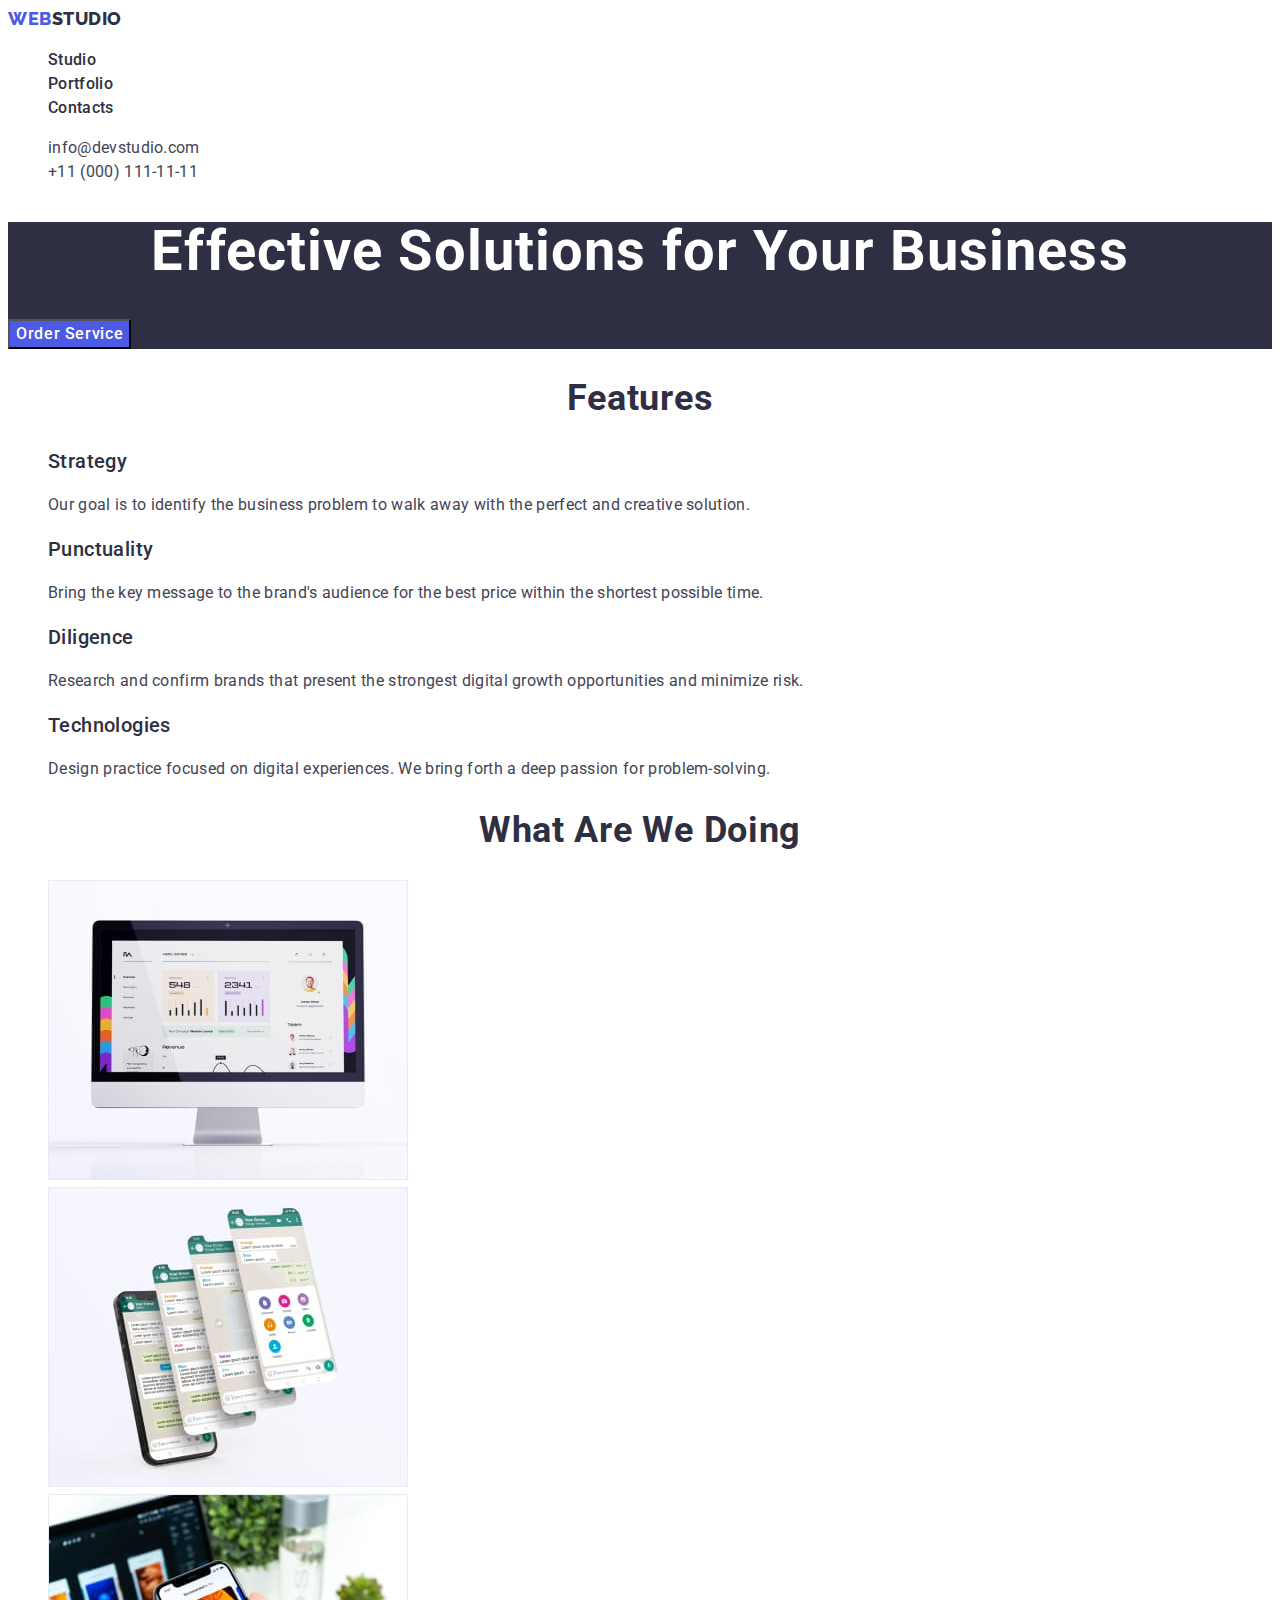
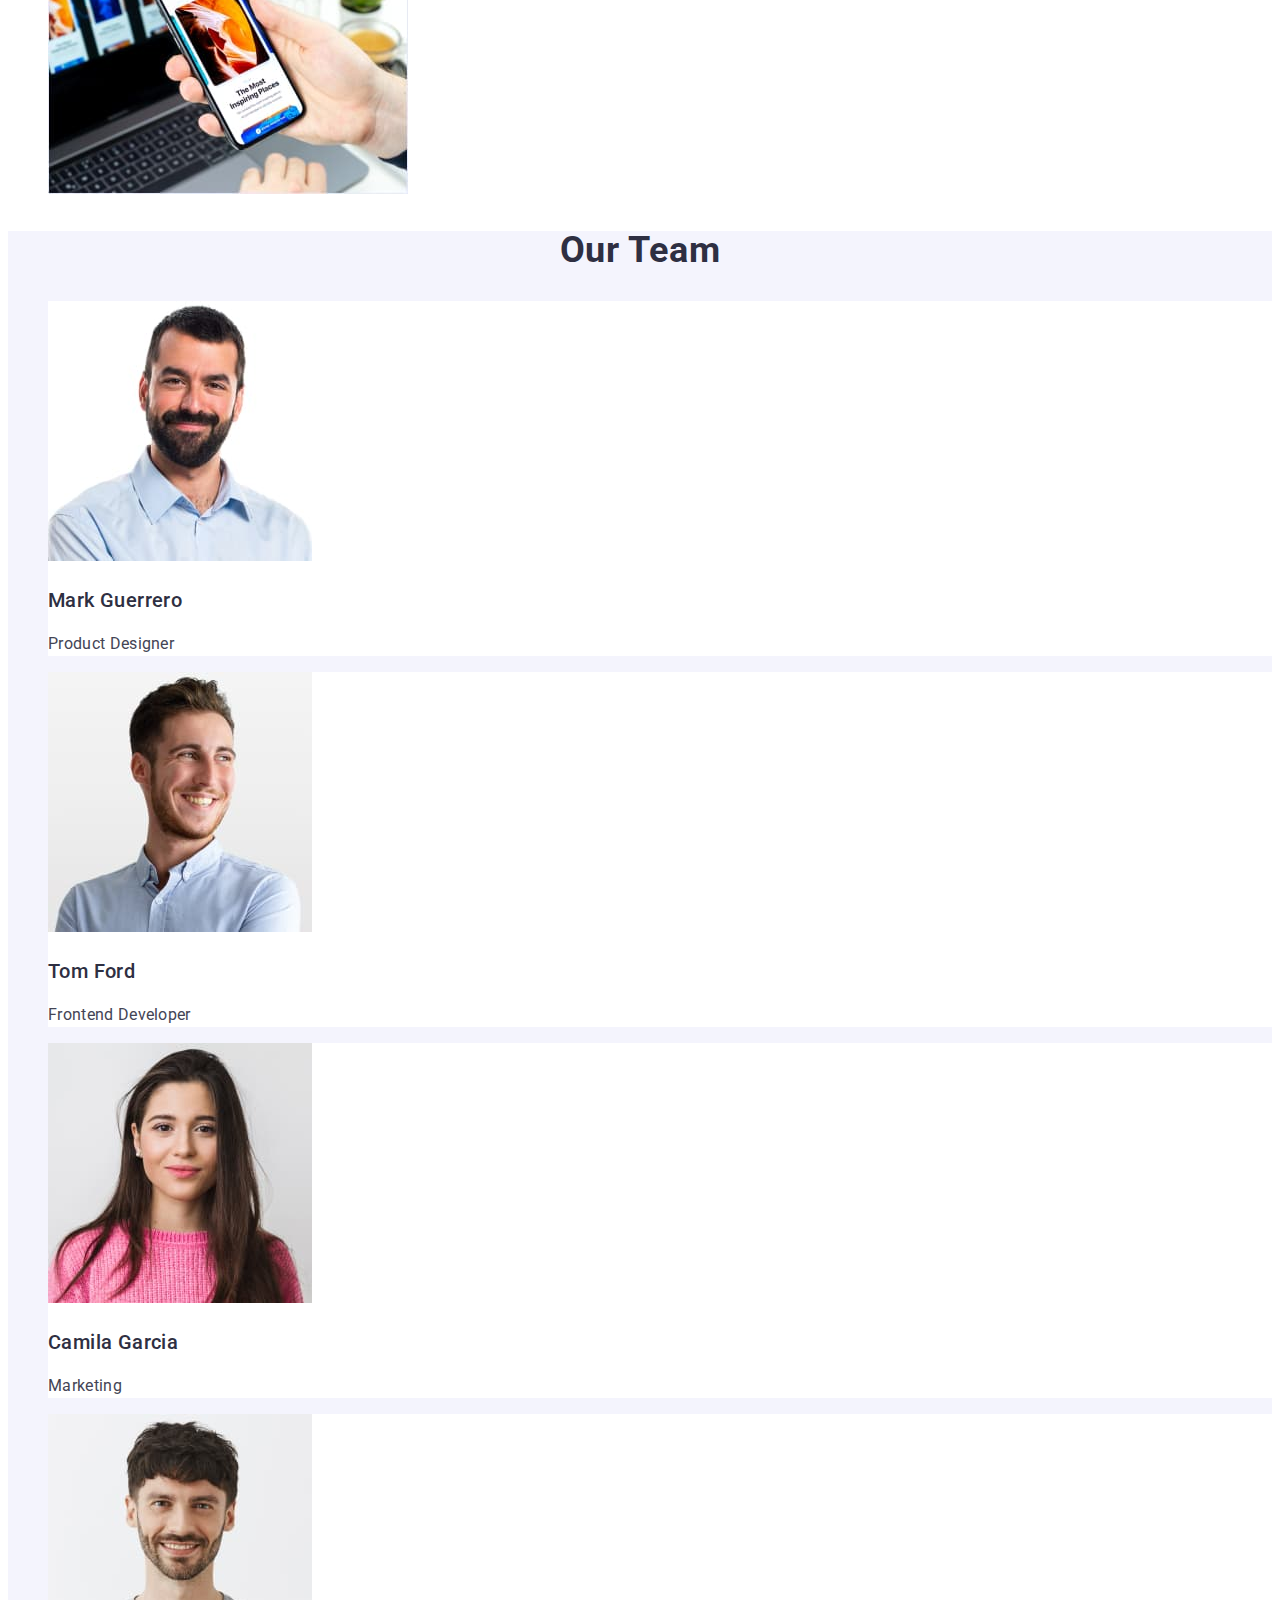
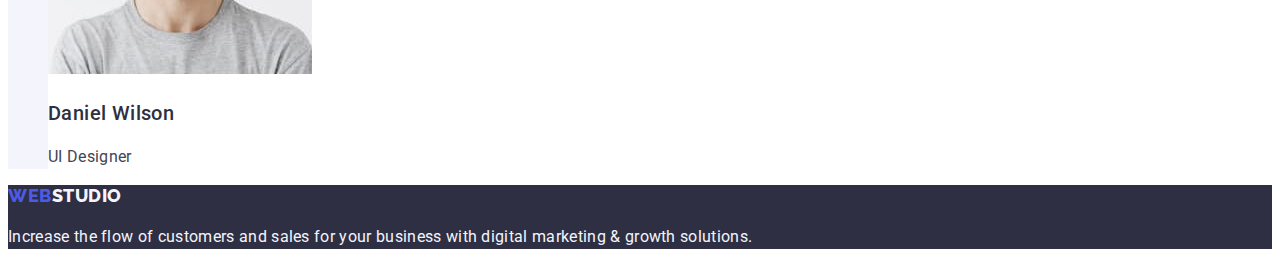
<file: index.html>
<!DOCTYPE html>
<html lang="en">
  <head>
    <meta charset="UTF-8" />
    <meta name="viewport" content="width=device-width, initial-scale=1.0" />
    <title>WEB Studio</title>
    <link rel="preconnect" href="https://fonts.googleapis.com" />
    <link rel="preconnect" href="https://fonts.gstatic.com" crossorigin />
    <link
      href="https://fonts.googleapis.com/css2?family=Raleway:wght@800&family=Roboto:wght@400;500;700&display=swap"
      rel="stylesheet"
    />
    <link rel="stylesheet" href="./css/styles.css" />
  </head>
  <body>
    <header>
      <nav class="navigation">
        <a href="./index.html" class="logo link">
          Web<span class="accent">Studio</span>
        </a>
        <ul class="nav-list list">
          <li>
            <a href="./index.html" class="nav-link link">Studio</a>
          </li>
          <li>
            <a href="./portfolio.html" class="nav-link link">Portfolio</a>
          </li>
          <li>
            <a href="" class="nav-link link">Contacts</a>
          </li>
        </ul>
      </nav>
      <address class="address">
        <ul class="address-list list">
          <li>
            <a href="mailto:info@devstudio.com" class="address-link link">
              info@devstudio.com
            </a>
          </li>
          <li>
            <a href="tel:+110001111111" class="address-link link"
              >+11 (000) 111-11-11</a
            >
          </li>
        </ul>
      </address>
    </header>
    <main>
      <section class="hero">
        <h1 class="hero-title">Effective Solutions for Your Business</h1>
        <button type="button" class="btn">Order Service</button>
      </section>

      <section>
        <h2 class="section-title">Features</h2>
        <ul class="list">
          <li>
            <h3 class="subtitle">Strategy</h3>
            <p class="text">
              Our goal is to identify the business problem to walk away with the
              perfect and creative solution.
            </p>
          </li>
          <li>
            <h3 class="subtitle">Punctuality</h3>
            <p class="text">
              Bring the key message to the brand's audience for the best price
              within the shortest possible time.
            </p>
          </li>
          <li>
            <h3 class="subtitle">Diligence</h3>
            <p class="text">
              Research and confirm brands that present the strongest digital
              growth opportunities and minimize risk.
            </p>
          </li>
          <li>
            <h3 class="subtitle">Technologies</h3>
            <p class="text">
              Design practice focused on digital experiences. We bring forth a
              deep passion for problem-solving.
            </p>
          </li>
        </ul>
      </section>

      <section class="wokr">
        <h2 class="section-title">What are we doing</h2>
        <ul class="list">
          <li>
            <img src="./images/img1.jpg" alt="PC" width="360" />
          </li>
          <li>
            <img src="./images/img2.jpg" alt="Mobile" width="360" />
          </li>
          <li>
            <img src="./images/img3.jpg" alt="Phone" width="360" />
          </li>
        </ul>
      </section>

      <section class="team">
        <h2 class="section-title">Our Team</h2>
        <ul class="list">
          <li class="team-item">
            <img src="./images/photo1.jpg" alt="Mark Guerrero" width="264" />
            <h3 class="subtitle">Mark Guerrero</h3>
            <p class="text">Product Designer</p>
          </li>
          <li class="team-item">
            <img src="./images/photo2.jpg" alt="Tom Ford" width="264" />
            <h3 class="subtitle">Tom Ford</h3>
            <p class="text">Frontend Developer</p>
          </li>
          <li class="team-item">
            <img src="./images/photo3.jpg" alt="Camila Garcia" width="264" />
            <h3 class="subtitle">Camila Garcia</h3>
            <p class="text">Marketing</p>
          </li>
          <li class="team-item">
            <img src="./images/photo4.jpg" alt="Daniel Wilson" width="264" />
            <h3 class="subtitle">Daniel Wilson</h3>
            <p class="text">UI Designer</p>
          </li>
        </ul>
      </section>
    </main>
    <footer class="footer">
      <a href="./index.html" class="logo link">
        Web<span class="footer-logo">Studio</span>
      </a>
      <p class="footer-text">
        Increase the flow of customers and sales for your business with digital
        marketing & growth solutions.
      </p>
    </footer>
  </body>
</html>
</file>
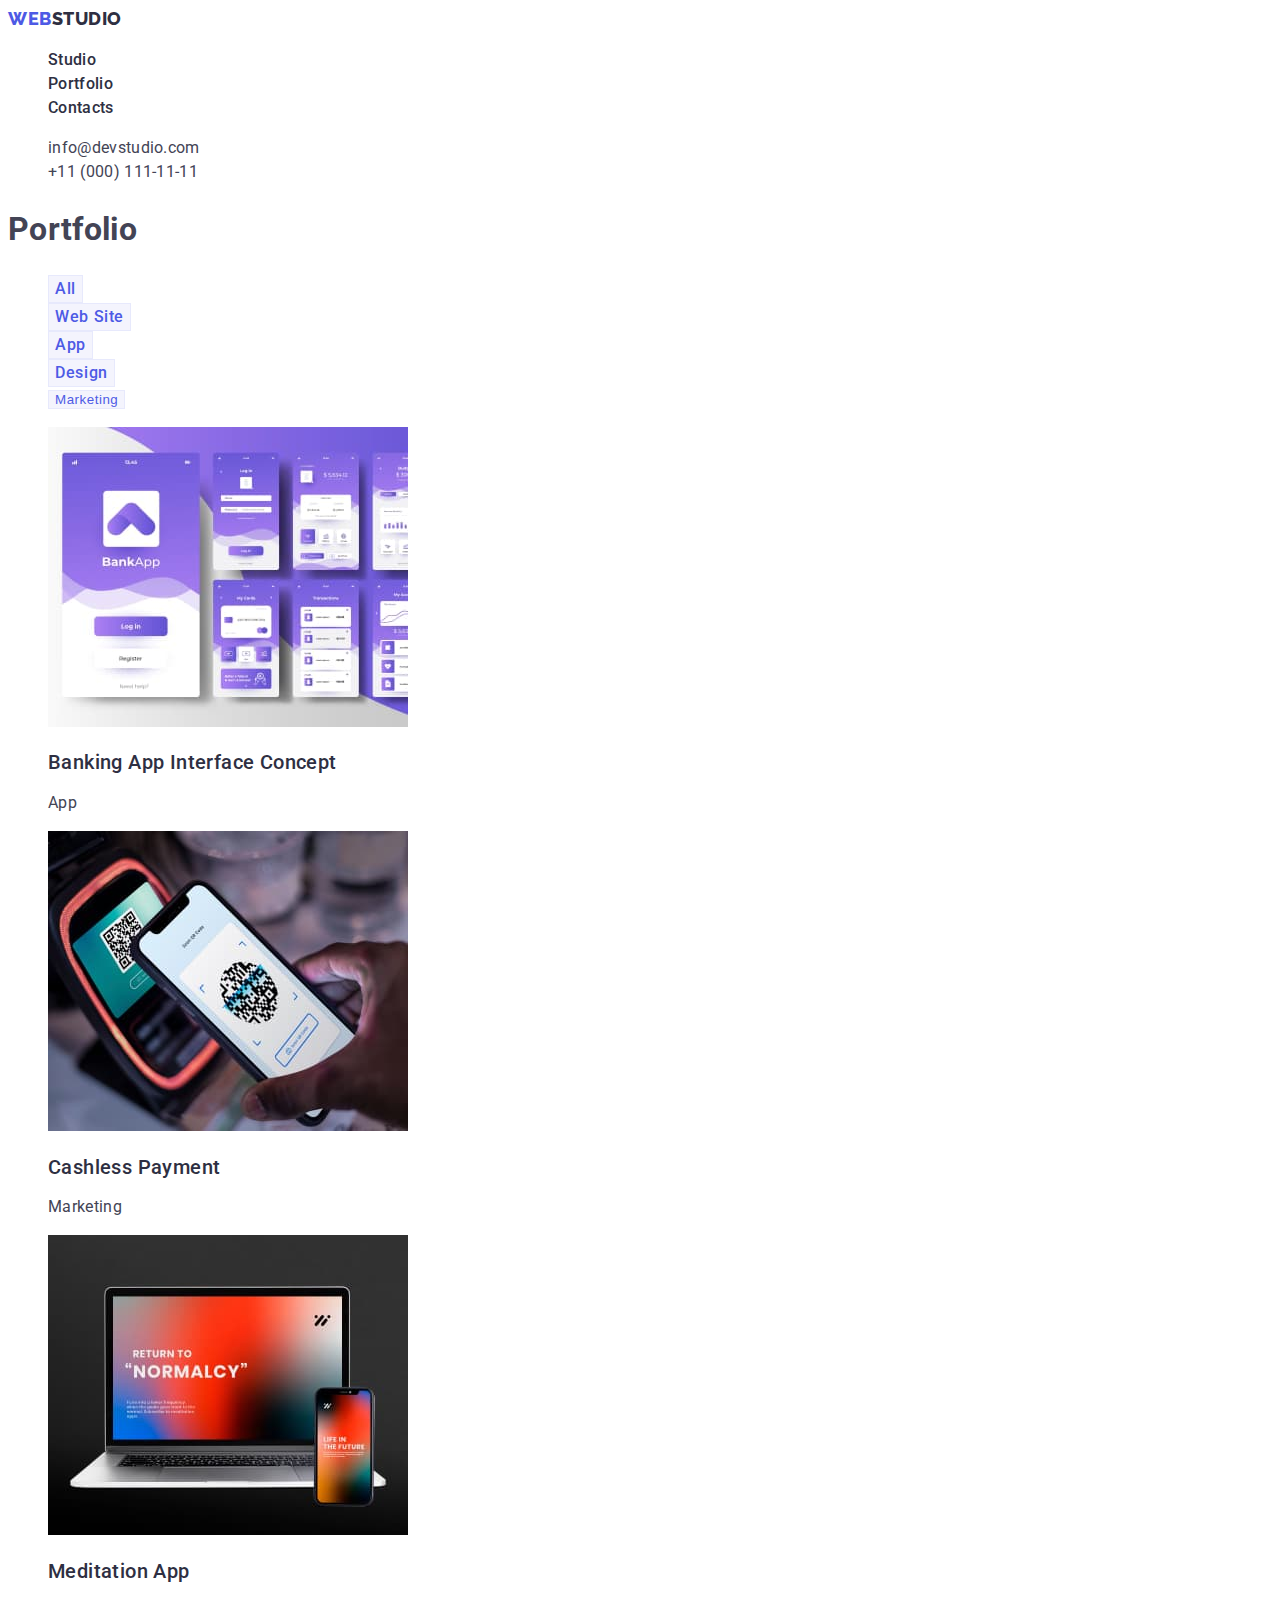
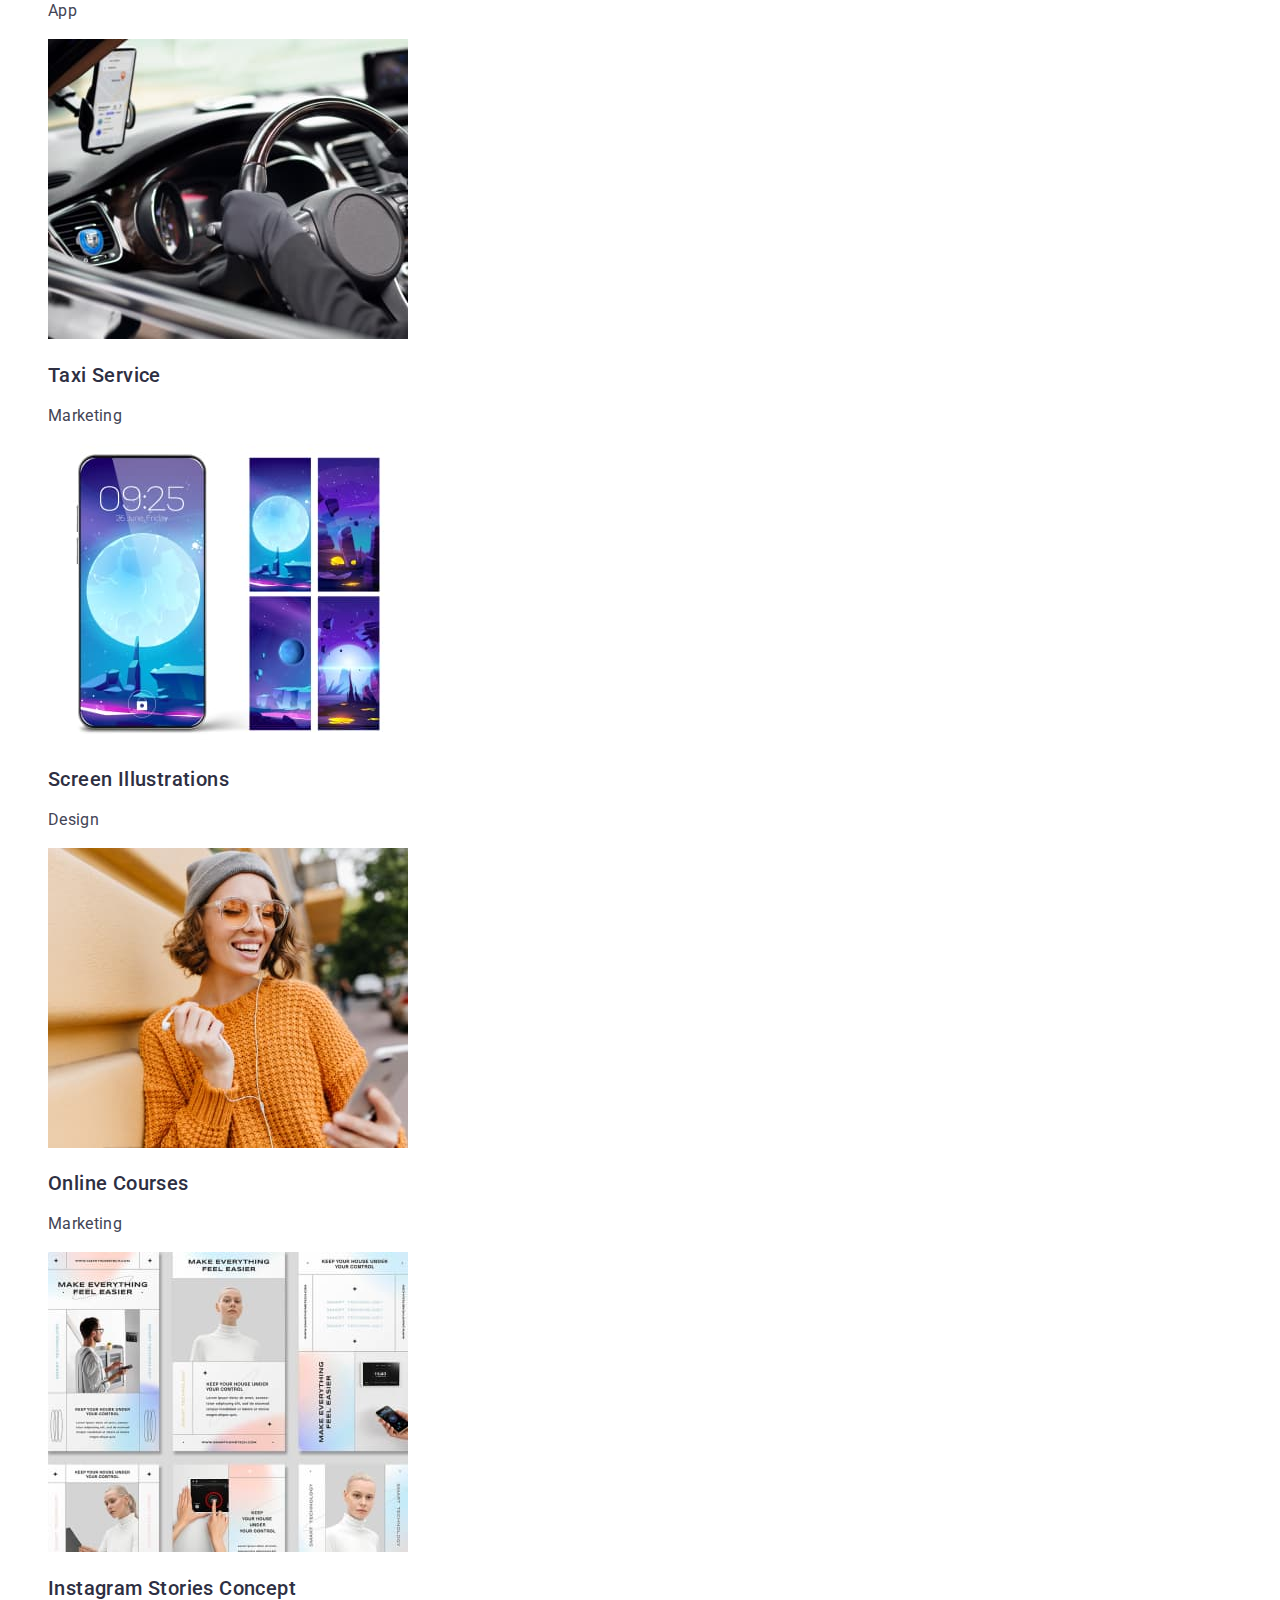
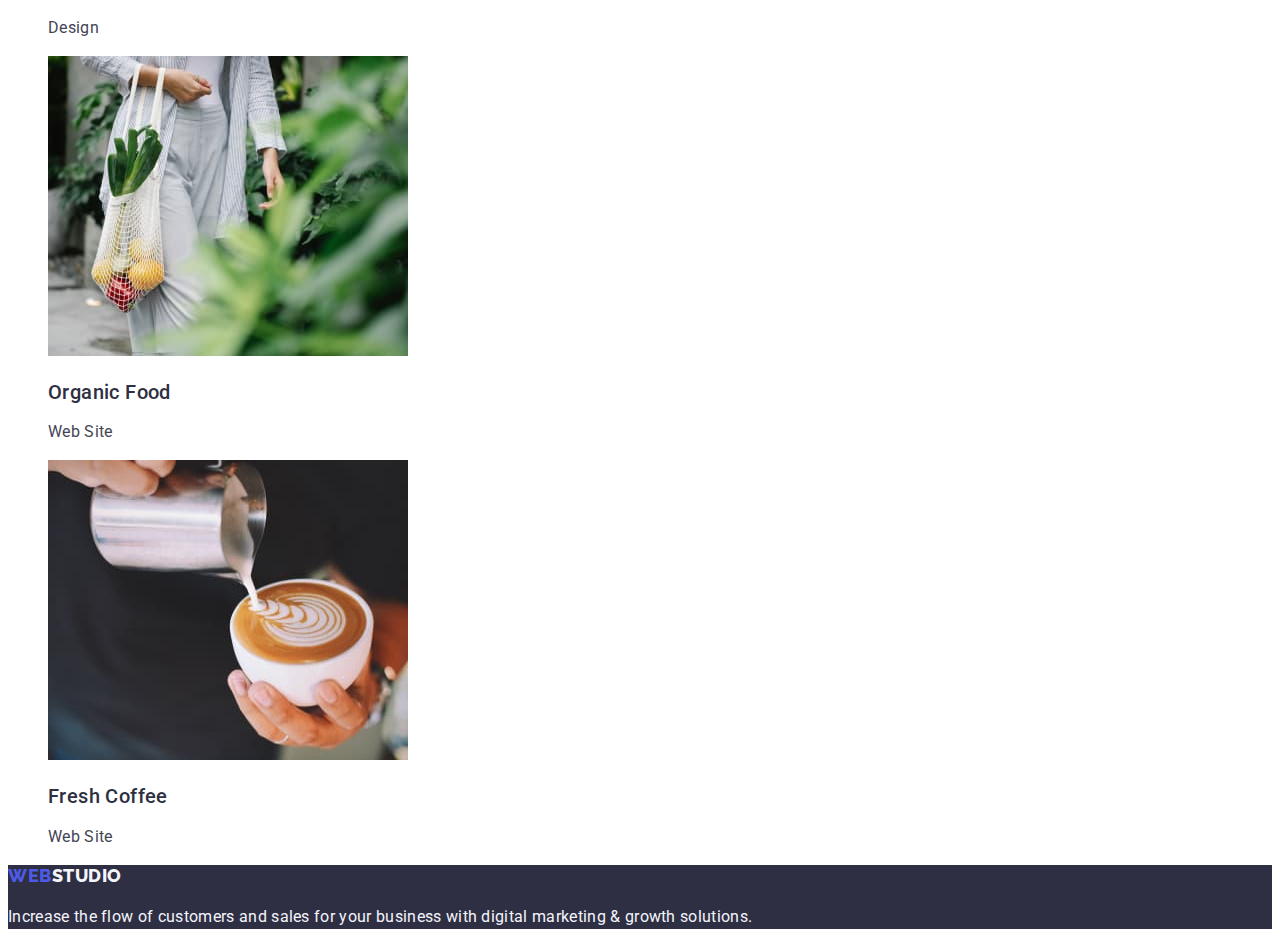
<file: portfolio.html>
<!DOCTYPE html>
<html lang="en">
  <head>
    <meta charset="UTF-8" />
    <meta name="viewport" content="width=device-width, initial-scale=1.0" />
    <title>WEB Studio</title>
    <link rel="preconnect" href="https://fonts.googleapis.com" />
    <link rel="preconnect" href="https://fonts.gstatic.com" crossorigin />
    <link
      href="https://fonts.googleapis.com/css2?family=Raleway:wght@800&family=Roboto:wght@400;500;700&display=swap"
      rel="stylesheet"
    />
    <link rel="stylesheet" href="./css/styles.css" />
  </head>
  <body>
    <header>
      <nav class="navigation">
        <a href="./index.html" class="logo link">
          Web<span class="accent">Studio</span>
        </a>
        <ul class="nav-list list">
          <li>
            <a href="./index.html" class="nav-link link">Studio</a>
          </li>
          <li>
            <a href="./portfolio.html" class="nav-link link">Portfolio</a>
          </li>
          <li>
            <a href="" class="nav-link link">Contacts</a>
          </li>
        </ul>
      </nav>
      <address class="address">
        <ul class="address-list list">
          <li>
            <a href="mailto:info@devstudio.com" class="address-link link"
              >info@devstudio.com</a
            >
          </li>
          <li>
            <a href="tel:+110001111111" class="address-link link"
              >+11 (000) 111-11-11</a
            >
          </li>
        </ul>
      </address>
    </header>
    <main>
      <section class="portfolio">
        <h1>Portfolio</h1>
        <ul class="filter list">
          <li><button type="button" class="portfolio-btn btn">All</button></li>
          <li>
            <button type="button" class="portfolio-btn btn">Web Site</button>
          </li>
          <li><button type="button" class="portfolio-btn btn">App</button></li>
          <li>
            <button type="button" class="portfolio-btn btn">Design</button>
          </li>
          <li>
            <button type="button" class="portfolio-btn">Marketing</button>
          </li>
        </ul>
        <ul class="list">
          <li>
            <a href="" class="link">
              <img
                src="./images/portfolio/app.jpg"
                alt="Banking App Interface Concept"
                width="360"
                height="300"
              />
              <h2 class="subtitle">Banking App Interface Concept</h2>
              <p class="text">App</p>
            </a>
          </li>
          <li>
            <a href="" class="link">
              <img
                src="./images/portfolio/cashless_payment.jpg"
                alt="Cashless Payment"
                width="360"
                height="300"
              />
              <h2 class="subtitle">Cashless Payment</h2>
              <p class="text">Marketing</p>
            </a>
          </li>
          <li>
            <a href="" class="link"
              ><img
                src="./images/portfolio/meditation_app.jpg"
                alt="Meditation App"
                width="360"
                height="300"
              />
              <h2 class="subtitle">Meditation App</h2>
              <p class="text">App</p>
            </a>
          </li>
          <li>
            <a href="" class="link"
              ><img
                src="./images/portfolio/taxi_service.jpg"
                alt="Taxi Service"
                width="360"
                height="300"
              />
              <h2 class="subtitle">Taxi Service</h2>
              <p class="text">Marketing</p>
            </a>
          </li>
          <li>
            <a href="" class="link"
              ><img
                src="./images/portfolio/screen_illustrations.jpg"
                alt="Screen Illustrations"
                width="360"
                height="300"
              />
              <h2 class="subtitle">Screen Illustrations</h2>
              <p class="text">Design</p>
            </a>
          </li>
          <li>
            <a href="" class="link"
              ><img
                src="./images/portfolio/online_courses.jpg"
                alt="Online Courses"
                width="360"
                height="300"
              />
              <h2 class="subtitle">Online Courses</h2>
              <p class="text">Marketing</p>
            </a>
          </li>
          <li>
            <a href="" class="link"
              ><img
                src="./images/portfolio/instagram_stories_concept.jpg"
                alt="Instagram Stories Concept"
                width="360"
                height="300"
              />
              <h2 class="subtitle">Instagram Stories Concept</h2>
              <p class="text">Design</p>
            </a>
          </li>
          <li>
            <a href="" class="link"
              ><img
                src="./images/portfolio/organic_food.jpg"
                alt="Organic Food"
                width="360"
                height="300"
              />
              <h2 class="subtitle">Organic Food</h2>
              <p class="text">Web Site</p>
            </a>
          </li>
          <li>
            <a href="" class="link"
              ><img
                src="./images/portfolio/fresh_coffee.jpg"
                alt="Fresh Coffee"
                width="360"
                height="300"
              />
              <h2 class="subtitle">Fresh Coffee</h2>
              <p class="text">Web Site</p>
            </a>
          </li>
        </ul>
      </section>
    </main>
    <footer class="footer">
      <a href="./index.html" class="logo link"
        >Web<span class="footer-logo">Studio</span></a
      >
      <p class="footer-text">
        Increase the flow of customers and sales for your business with digital
        marketing & growth solutions.
      </p>
    </footer>
  </body>
</html>
</file>
<file: css/styles.css>
/* ============== COMMON STYLES ============== */
:root {
    --iris: #4D5AE5;
    --ocean: #404BBF;
    --white: #FFFFFF;
    --navy-blue: #2E2F42;
    --slate: #434455;
    --cloud: #F4F4FD;
    --cornflower:#E7E9FC;
}

.list {
    list-style-type: none;
}

.link {
    text-decoration: none;
}

button {
    cursor: pointer;
}

body {
    font-family: 'Roboto', sans-serif;
    font-size: 16px;
    font-weight: 400;
    line-height: 1.5;
    letter-spacing: 0.02em;
    color: var(--slate);
    background-color: var(--white);
}

.section-title {
    text-align: center;
    font-size: 36px;
    font-weight: 700;
    line-height: 1.11;
    letter-spacing: 0.02em;
    text-transform: capitalize;
    color: var(--navy-blue);
}
/* ============== COMMON STYLES ============== */

/* ============== HEDER STYLES ============== */
.logo{
    font-family: 'Raleway', sans-serif;
    color: var(--iris);
    font-size: 18px;
    font-weight: 800;
    line-height: 1.17;
    letter-spacing: 0.03em;
    text-transform: uppercase;       
}

.accent {
    color: var(--navy-blue);
}

.nav-link {
    color: var(--navy-blue);
    font-weight: 500;
    font-style: normal;
}

address {
    font-style: normal;
}

.address-link {
    color: var(--slate);
    font-family: Roboto;
    
}

.nav-link:hover,
.nav-link:focus,
.address-link:hover,
.address-link:focus {
    color: var(--ocean);
}
/* ============== HEDER STYLES ============== */

/* ============== HERO STYLES ============== */
.hero{
    background-color: var(--navy-blue);
}

.hero-title {
    text-align: center;
    font-size: 56px;
    font-weight: 700;
    line-height: 1.07;
    letter-spacing: 0.02em;
    color: var(--white);
}

.btn {
   font-family: inherit;
    font-size: 16px;
    font-weight: 500;
    line-height: 1.5;
    letter-spacing: 0.04em;
    color: var(--white);
    background-color: #4D5AE5;
}

.btn:hover,
.btn:focus {
    background-color: var(--ocean);
}

/* ============== HERO STYLES ============== */

/* ============== Features STYLES ============== */

.subtitle {
    color: var(--navy-blue);
    font-size: 20px;
    font-weight: 500;
    line-height: 1.2;
    letter-spacing: 0.02em;
}


/* ============== Features STYLES ============== */


/* ============== Team STYLES ============== */


.team {
    background-color: var(--cloud);
}

.team-item {
    background-color: var(--white);
}

/* ============== Team STYLES ============== */

/* ============== Footer STYLES ============== */

.footer {
    background-color: var(--navy-blue);
}

.footer-logo {
    color: var(--cloud);
}

.footer-text{
color: var(--cloud);
}

/* ============== Footer STYLES ============== */

/* ============== PORTFOLIO STYLES ============== */

.portfolio-btn{
    border: 1px solid var(--cornflower);
    background: var(--cloud);
    text-align: center;
    font-weight: 500;
    letter-spacing: 0.04em;
    color: var(--iris);
}

.portfolio-btn:hover,
.portfolio-btn:focus {
    background: var(--ocean);
    color: var(--white);
}

.text{
    color: var(--slate);
}
/* ============== PORTFOLIO STYLES ============== */
</file>
